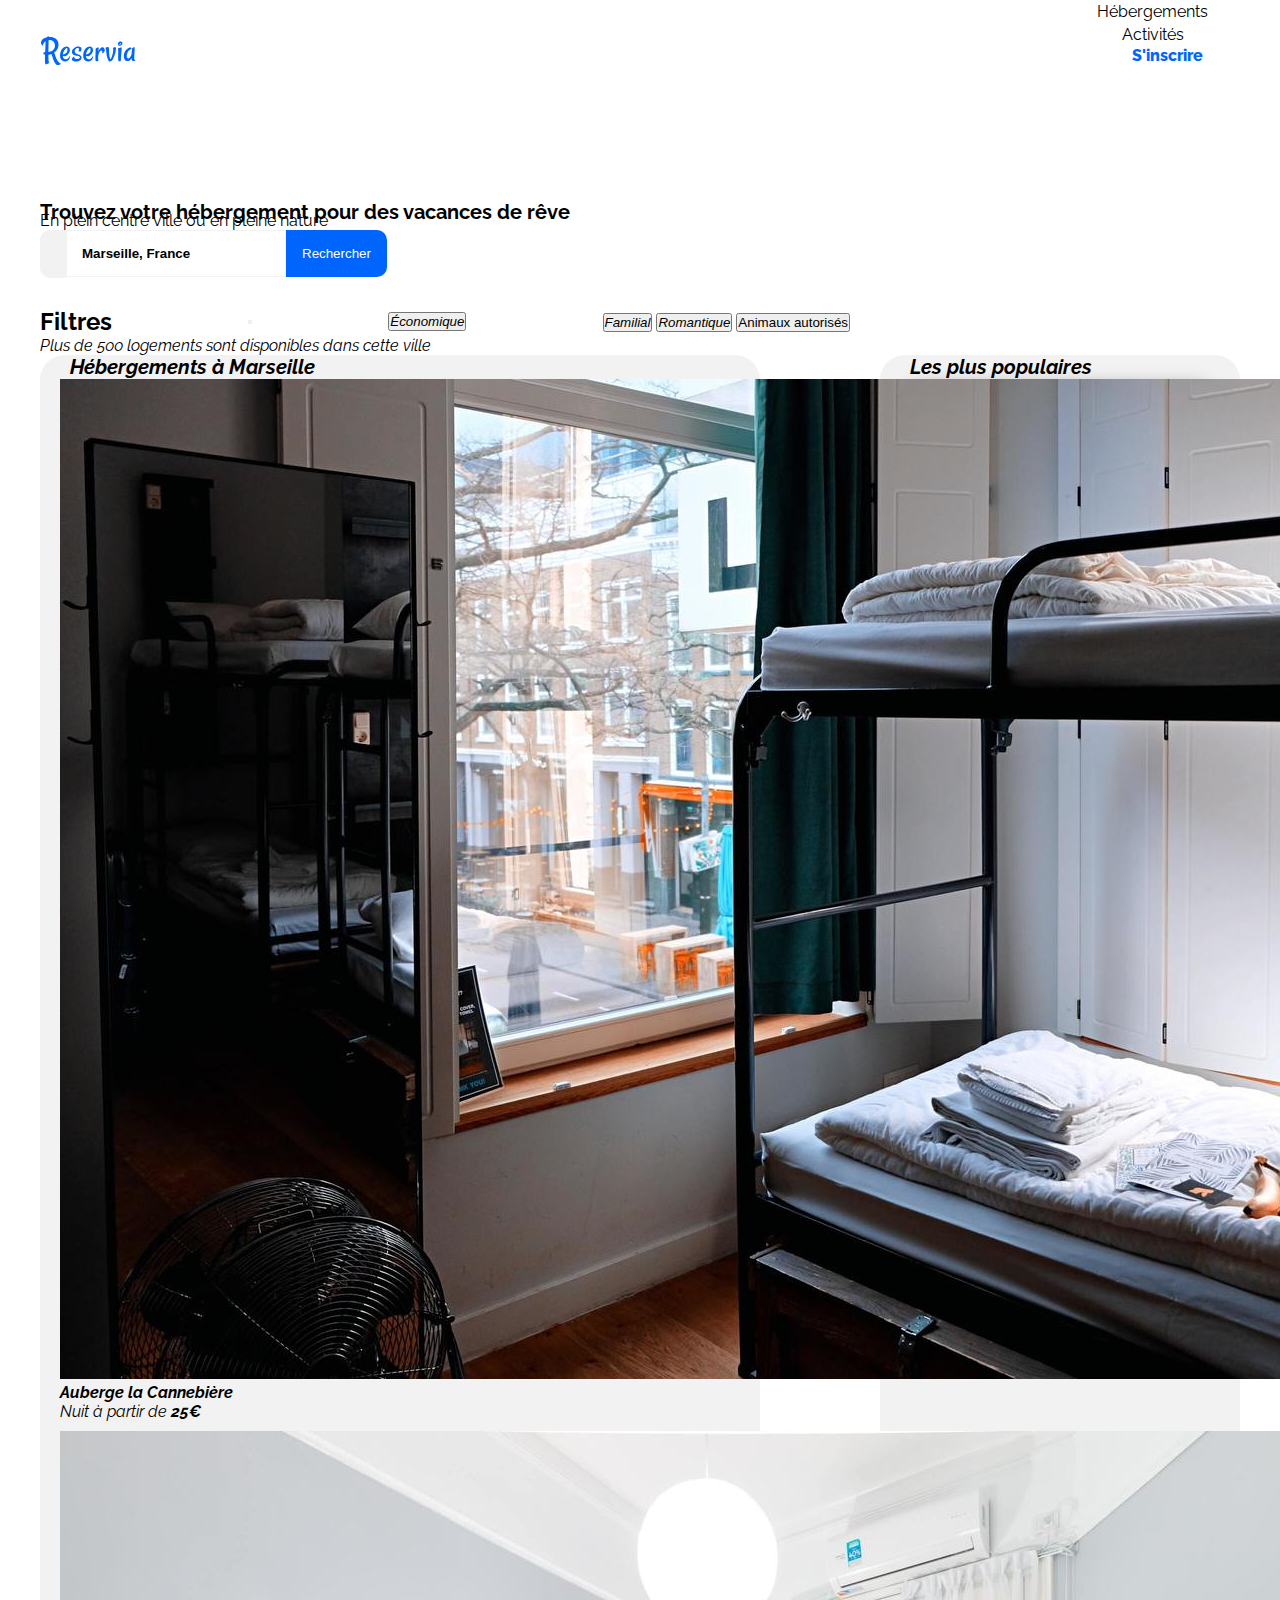
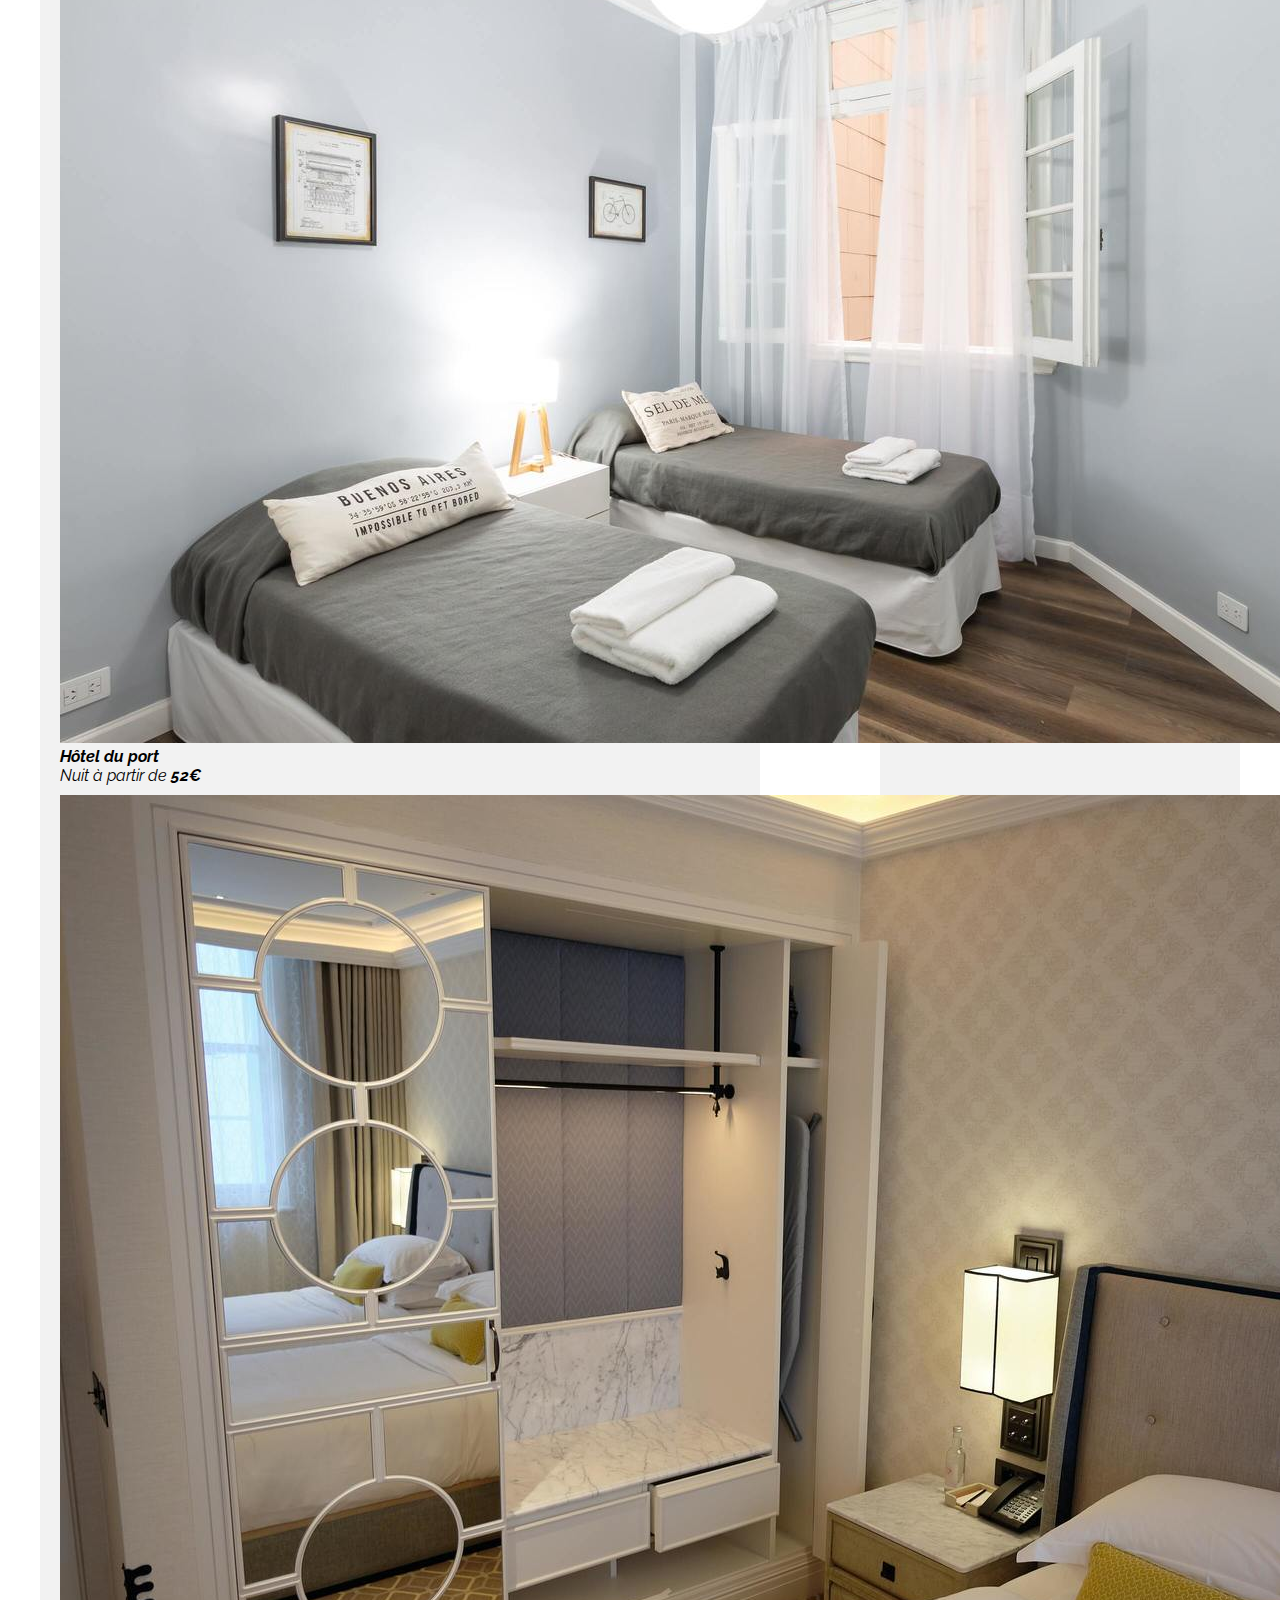
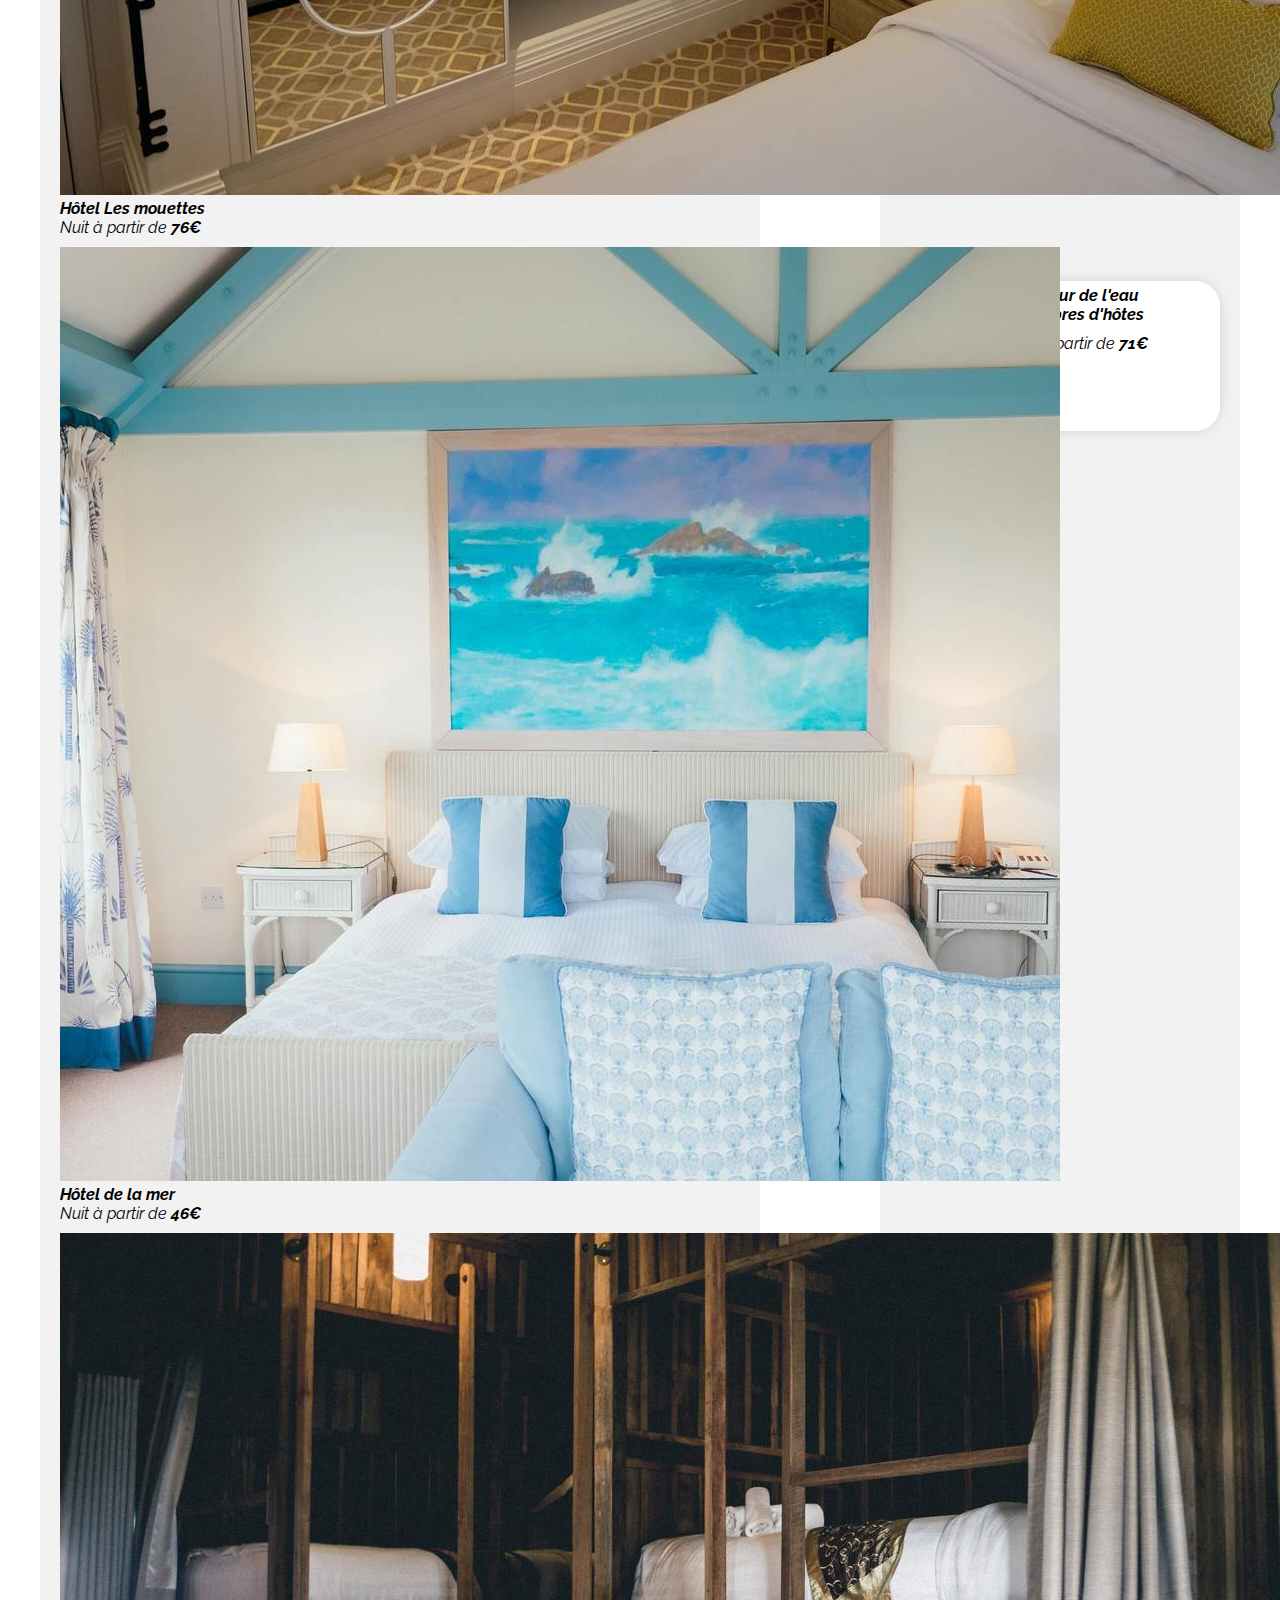
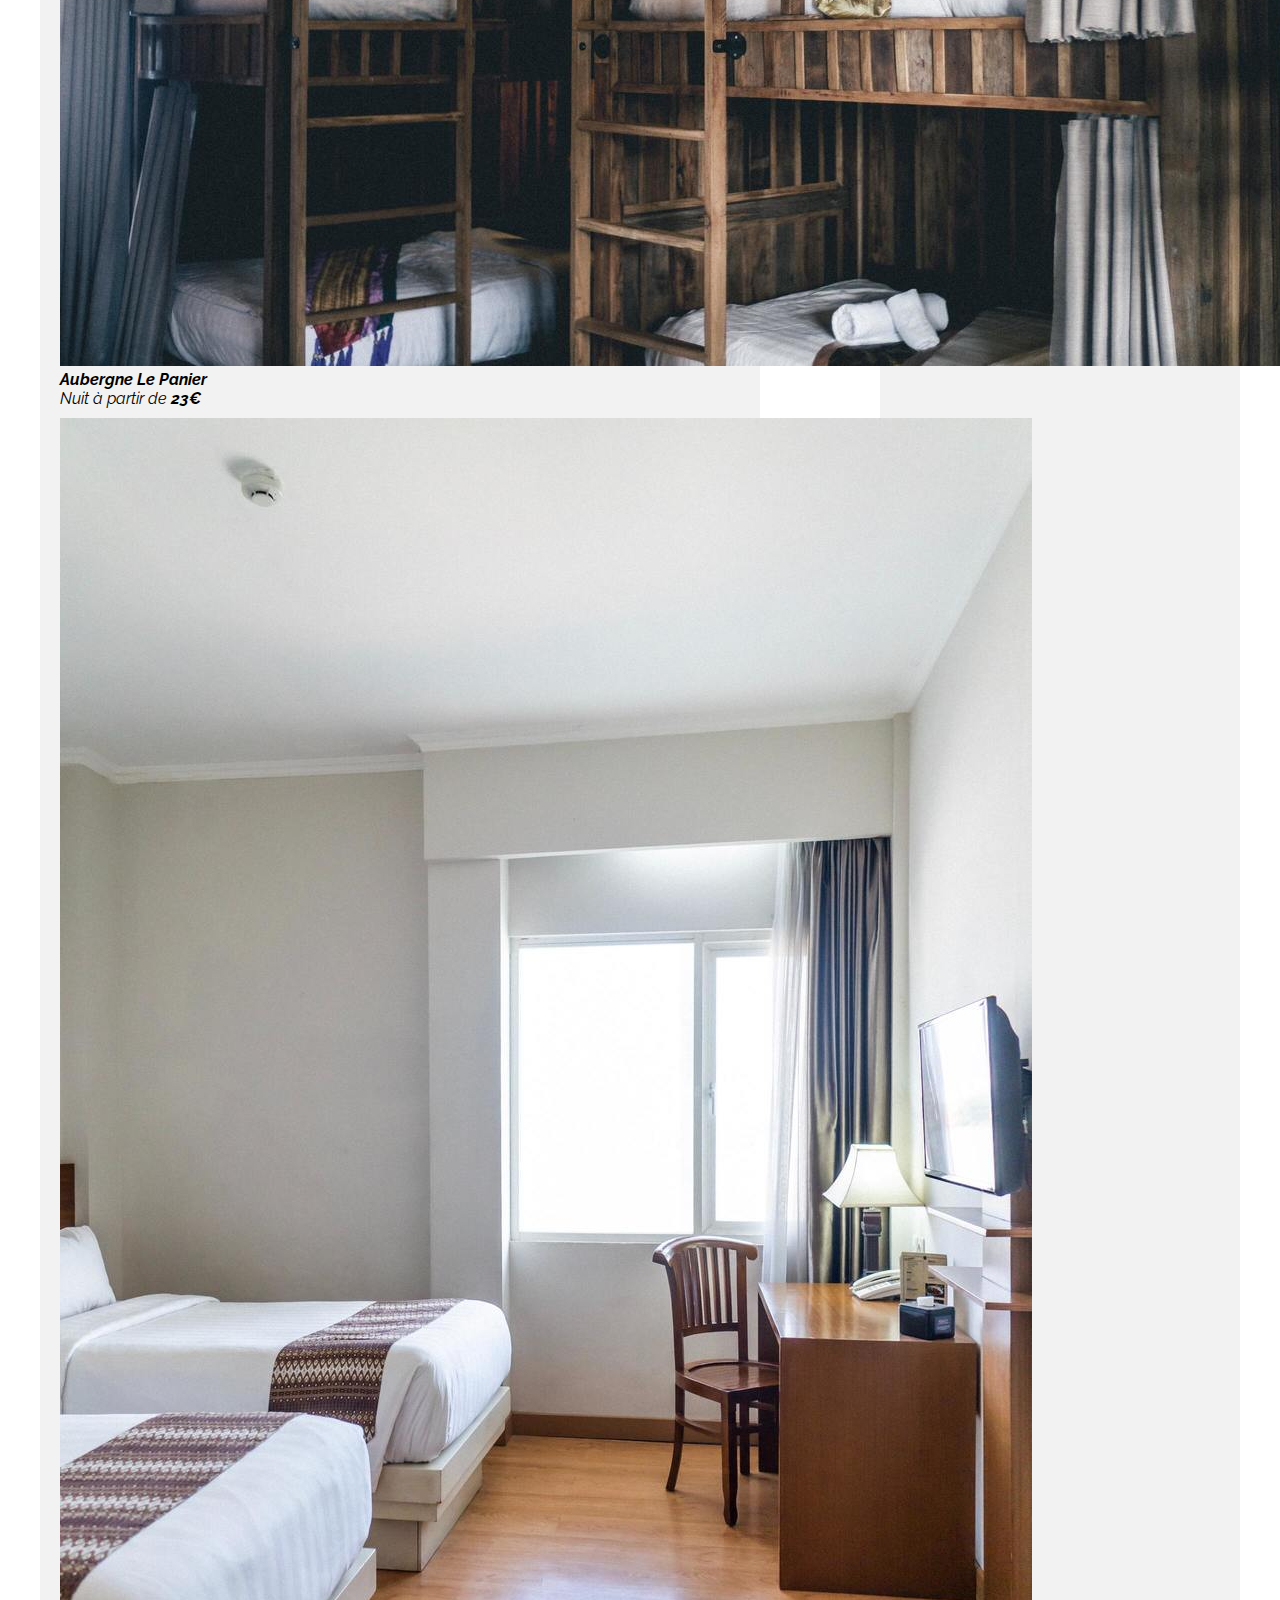
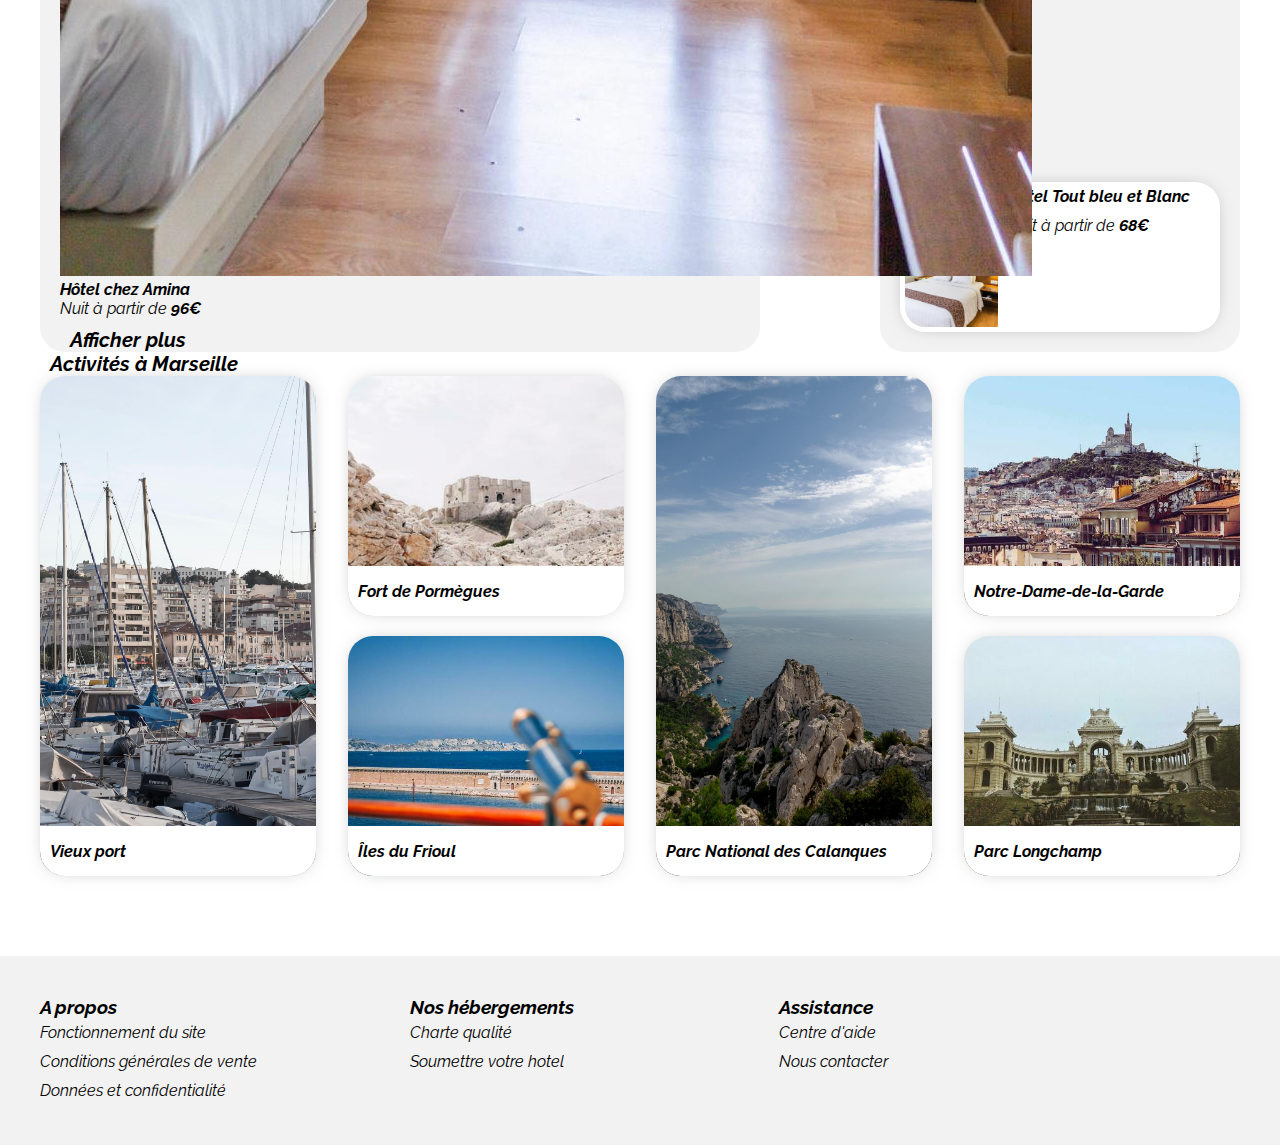
<file: index.html>
<!DOCTYPE html>
<html lang="fr">
<head>
    <meta charset="UTF-8">
    <meta http-equiv="X-UA-Compatible" content="IE=edge">
    <meta name="viewport" content="width=device-width, initial-scale=1.0">
    <title>Reservia imane babic</title>
    <link rel="stylesheet" href="style.css">
    <link rel="preconnect" href="https://fonts.googleapis.com">
    <link rel="preconnect" href="https://fonts.gstatic.com" crossorigin>
    <link href="https://fonts.googleapis.com/css2?family=Raleway&display=swap" 
    rel="stylesheet">
    <link rel="stylesheet" href="https://use.fontawesome.com/releases/v5.15.4/css/all.css" 
    integrity="sha384-DyZ88mC6Up2uqS4h/KRgHuoeGwBcD4Ng9SiP4dIRy0EXTlnuz47vAwmeGwVChigm" 
    crossorigin="anonymous">
</head>
<body>
    <header>
        <nav class="topNav">
            <div class="logo">
                <img src="images/Reservia.svg" alt="logo">
            </div>
            <ul>
                <li class="link">
                <a class="topNavHebergement" href="#goToHebergement">Hébergements</a>
                </li>
                <li class="link">                                                                       
                <a class="topNavActivité" href="#goToActivites">Activités</a>
                </li>   
                <li class="subscribe">
                <a class="topNavInscription" href="">S'inscrire</a>
                </li>
            </ul>
        </nav>
    </header>

    <main>
        <section class="options">
            <div class="searchSection">
                <h1>Trouvez votre hébergement pour des vacances de rêve</h1>
                <p>En plein centre ville ou en pleine nature</p>
                <form class="searchBar">
                    <label class="logoSearchBar">
                        <i class="fas fa-map-marker-alt"></i>
                    </label>
                    <input type="text" value="Marseille, France" class="barSearchBar" name="fname">
                    <button class="buttonSearchBar">
                        <span class="buttonSearchBarText">Rechercher</span>
                        <span class="buttonSearchBarIcon"><i class="fas fa-search"></i></span>
                    </button>
                </form>
            </div>
            <div class="filtersSection">
                <h2>Filtres</h2>
                <button class="filters">
                    <button class="button-economique"><i class="fas fa-money-bill-wave icon-filter">Économique</button>
                    <button class="button-familial"><i class="fas fa-child icon-filter">Familial</button>
                    <button class="button-romantique"><i class="fas fa-heart icon-filter">Romantique</button>
                    <button class="button-animaux"><i class="fas fa-dog icon-filter"></i>Animaux autorisés</button>
                  
                </button>
    
            </div>
            <div class="indication">
                <p><i class="fas fa-info"></i> Plus de 500 logements sont disponibles dans cette ville</p>
            </div>
        </section>
        <div class="container">
            <section class="hebergements">
                <div id="goToHebergement" class="anchor"></div>
                <h4 class="title">Hébergements à Marseille</h4>
                <div class="allCards">
                    <link class="card">
                        <span class="cadre">
                            <img src="./images/hebergements/3_medium/marcus-loke-WQJvWU_HZFo-unsplash.jpg" alt="Auberge la Cannebière"><h4>Auberge la Cannebière</h4><p>Nuit à partir de <b>25€</b></p>
                        </span>
                        <div class="stars">
                            <i class="fas fa-star"></i><i class="fas fa-star"></i><i class="fas fa-star"></i><i class="fas fa-star"></i><span class="emptyStar"><i class="fas fa-star"></i></span>
                        </div>
                    </link>
                    <link class="card">
                        <span class="cadre">
                        <img src="./images/hebergements/3_medium/fred-kleber-gTbaxaVLvsg-unsplash.jpg" alt="Hotel du port"><h4>Hôtel du port</h4><p>Nuit à partir de <b>52€</b></p>
                    </span>
                        <div class="stars">
                            <i class="fas fa-star"></i><i class="fas fa-star"></i><i class="fas fa-star"></i><i class="fas fa-star"></i><i class="fas fa-star"></i>
                        </div>
                    </link>
                    <link class="card">
                        <span class="cadre">
                        <img src="./images/hebergements/3_medium/reisetopia-B8WIgxA_PFU-unsplash.jpg" alt="Hotel Les mouettes"><h4>Hôtel Les mouettes</h4><p>Nuit à partir de <b>76€</b></p>
                        </span>
                        <div class="stars">
                            <i class="fas fa-star"></i><i class="fas fa-star"></i><i class="fas fa-star"></i><i class="fas fa-star"></i><span class="emptyStar"><i class="fas fa-star"></i></span>
                        </div>
                    </link>
                    <link class="card">
                        <span class="cadre">
                        <img src="./images/hebergements/3_medium/annie-spratt-Eg1qcIitAuA-unsplash.jpg" alt="Hotel de la mer"><h4>Hôtel de la mer</h4><p>Nuit à partir de <b>46€</b></p>
                        </span>
                        <div class="stars">
                            <i class="fas fa-star"></i><i class="fas fa-star"></i><i class="fas fa-star"></i><span class="emptyStar"><i class="fas fa-star"></i><i class="fas fa-star"></i></span>
                        </div>
                    </link>
                    <link class="card">
                        <span class="cadre">
                        <img src="./images/hebergements/3_medium/nicate-lee-kT-ZyaiwBe0-unsplash.jpg" alt="Auberge le Panier"><h4>Aubergne Le Panier</h4><p>Nuit à partir de <b>23€</b></p>
                        </span>
                        <div class="stars">
                            <i class="fas fa-star"></i><i class="fas fa-star"></i><i class="fas fa-star"></i><i class="fas fa-star"></i><span class="emptyStar"><i class="fas fa-star"></i></span>
                        </div>
                    </link>
                    <link class="card">
                        <span class="cadre">
                        <img src="./images/hebergements/3_medium/febrian-zakaria-M6S1WvfW68A-unsplash.jpg" alt="Hotel chez Amina"><h4>Hôtel chez Amina</h4><p>Nuit à partir de <b>96€</b></p>
                        </span>
                        <div class="stars">
                            <i class="fas fa-star"></i><i class="fas fa-star"></i><i class="fas fa-star"></i><i class="fas fa-star"></i><i class="fas fa-star"></i>
                        </div>
                    </link>
                </div>
                <p class="readMore">Afficher plus</p>
            </section>
            <section class="populaire">
                <div class="topPopulaire">
                    <h4 class="title">Les plus populaires</h4>
                    <i id="iconPopulaire" class="fas fa-chart-line"></i>
                </div>
                <div class="allCardsPopulaire">
                    <div class="horizontalCard">
                        <img src="./images/hebergements/3_medium/emile-guillemot-Bj_rcSC5XfE-unsplash.jpg" alt="Hotel Le soleil du matin">
                        <div class="description">
                            <div class="text">
                                <h4>Hôtel Le soleil du matin</h4>
                                <p>Nuit à partir de <b>128€</b></p>
                            </div>
                            <div class="horizontalStars">
                                <i class="fas fa-star"></i><i class="fas fa-star"></i><i class="fas fa-star"></i><i class="fas fa-star"></i><i  class="fas fa-star"></i>
                            </div>
                        </div>
                    </div>
                    <div class="horizontalCard">
                        <img src="./images/hebergements/3_medium/aw-creative-VGs8z60yT2c-unsplash.jpg" alt="Au coeur de l'eau Chambres d'hôtes">
                        <div class="description">
                            <div class="text">
                                <h4>Au coeur de l'eau Chambres d'hôtes</h4>
                                <p>Nuit à partir de <b>71€</b></p>
                            </div>
                            <div class="horizontalStars">
                                <i class="fas fa-star"></i><i class="fas fa-star"></i><i class="fas fa-star"></i><i class="fas fa-star"></i><span class="emptyStar"><i class="fas fa-star"></i></span>
                            </div>
                        </div>
                    </div>
                    <div class="horizontalCard">
                        <img src="./images/hebergements/3_medium/febrian-zakaria-sjvU0THccQA-unsplash.jpg" alt="Hotel Tout bleu et Blanc">
                        <div class="description">
                            <div class="text">
                                <h4>Hôtel Tout bleu et Blanc</h4>
                                <p>Nuit à partir de <b>68€</b></p>
                            </div>
                            <div class="horizontalStars">
                                <i class="fas fa-star"></i><i class="fas fa-star"></i><i class="fas fa-star"></i><i class="fas fa-star"></i><span class="emptyStar"><i class="fas fa-star"></i></span>
                            </div>
                        </div>
                    </div>
                </div>
            </section>
        </div>
        <div class="containerActivites">
            <div id="goToActivites" class="anchor"></div>
            <div class="titleSection">
                <h4 class="title">Activités à Marseille</h4>
            </div>
            <div class="galery">
                    <div class="columnGalerySingle">
                        <div class="galeryCard">
                            <img src="./images/activites/2_large/reno-laithienne-QUgJhdY5Fyk-unsplash.jpg" alt="Vieux port">
                            <div class="galeryLegend">
                                <p>Vieux port</p>
                            </div>
                        </div>
                    </div>
                    <div class="columnGalery">
                        <div class="galeryCard">
                            <img src="./images/activites/4_small/paul-hermann-QFTrLdQIRhI-unsplash.jpg" alt="Fort de Pormègues">
                            <div class="galeryLegend">
                                <p>Fort de Pormègues</p>
                            </div>
                        </div>
                        <div class="galeryCard">
                            <img src="./images/activites/4_small/kevin-hikari-rV_Qd1l-VXg-unsplash.jpg" alt="Iles du Frioul">
                            <div class="galeryLegend">
                                <p>Îles du Frioul</p>
                            </div>
                        </div>
                    </div>
                    <div class="columnGalerySingle">
                        <div class="galeryCard">
                            <img src="./images/activites/2_large/kilyan-sockalingum-NR8-cBCN3aI-unsplash.jpg" alt="Parc National des Calanques">
                            <div class="galeryLegend">
                                <p>Parc National des Calanques</p>
                            </div>
                        </div>
                    </div>
                    <div class="columnGalery">
                        <div class="galeryCard">
                            <img src="./images/activites/4_small/florian-wehde-xW9e8gdotxI-unsplash.jpg" alt="Notre-Dame-de-la-Garde">
                            <div class="galeryLegend">
                                <p>Notre-Dame-de-la-Garde</p>
                            </div>
                        </div>
                        <div class="galeryCard">
                            <img src="./images/activites/4_small/lena-paulin-wH2-EJoDcV0-unsplash.jpg" alt="Parc Longchamp">
                            <div class="galeryLegend">
                                <p>Parc Longchamp</p>
                        </div>
                    </div>
                </div>
            </div>
        </div> 
    </main>
    <footer>
        <section class="footer">
            <nav class="footerListe">
                <h3>A propos</h3>
                <ul>
                    <li><a href="">Fonctionnement du site</a></li>
                    <li><a href="">Conditions générales de vente</a></li>
                    <li><a href="">Données et confidentialité</a></li>
                </ul>
            </nav>
            <nav class="footerListe">
                <h3>Nos hébergements</h3>
                <ul>
                    <li><a href="">Charte qualité</a></li>
                    <li><a href="">Soumettre votre hotel</a></li>
                </ul>
            </nav>
            <nav class="footerListe">
                <h3>Assistance</h3>
                <ul>
                    <li><a href="">Centre d'aide</a></li>
                    <li><a href="">Nous contacter</a></li>
                </ul>
            </na>
        </section>
    </footer>
</body> 
</html>
</file>
<file: style.css>
* {
    margin: 0;
    padding: 0;
    list-style: none;
    text-decoration: none;
    box-sizing: border-box;
}

body
{
    margin: 0;
    padding: 0;
    margin: auto;
}

main 
{
    max-width: 1200px;
    margin: 0 auto;
    padding-top: 100px;
}

header  
{
    width: 100%;
    background-color: white;
    z-index: 10;
}
.topNav 
{
    font-family: 'Raleway';
    height: 100px;
    display: flex;
    flex-wrap: wrap;
    max-width: 1200px;
    margin: 0 auto;
}
.topNav div 
{
    height: 100%;
}
.topNav .logo 
{
    display: flex;
    flex-grow: 1;
    align-items: center;
}
.topNav .logo img 
{
    max-height: 50px;
}
.topNav .link, .topNav .subscribe 
{
    display: flex;
    justify-content: center;
    align-items: center;
    font-weight: 400;
}
.topNav a 
{
    color: black;
    text-decoration: none;
    height: 100%;
    display: flex;
    justify-content: center;
    align-items: center;
}
.topNav .subscribe a 
{
    padding-left : 30px;
    color : #0065FC;
    font-weight: 800;
}
.topNav .link a 
{
    padding:  0 30px;
    border: 2px transparent solid;
    
    text-decoration: none;
}
.topNav .link a:hover
{
    border-top: #0065FC 2px solid;
    color : #0065FC;
}

.options {
    width: 100%;
    margin: auto;
}

.searchSection
{
    font-family: 'Raleway';
}
.searchSection h1
{
    font-weight: bold;
    font-size: 20px;
}
.searchSection p
{
    margin-top: -13px;
}
.logoSearchBar
{
    padding: 13px;
    padding-bottom: 16px;
    border-radius: 10px 0 0 10px;
    background-color: #F2F2F2;
    margin-top: 5px;
}
.barSearchBar
{
    border: 1px #F2F2F2 solid;
    padding: 15px;
    width: 220px;
    color: black;
    font-weight: bold;
    margin: 0;
}
.buttonSearchBar
{
    border: none;
    background-color: #0065FC;
    color: white;
    padding: 16px;
    border-radius: 0 10px 10px 0;
    margin-left: -4px;
}
.buttonSearchBarIcon
{
    display: none;
}
.filtersSection
{
    font-family: 'Raleway';
    margin-top: 30px;
    font-weight: bold;
    display: flex;
    flex-direction: row;
    justify-content: space-between;
    align-items: center;
    width: 810px;
}

.filter
{
    border: 3px solid #F2F2F2;
    border-radius: 25px;
    display: flex;
    align-items: center;
    transition-duration: 0.5s;
}
.filter:hover
{
    cursor: pointer;
    border: 3px solid #0065FC;
    transition-duration: 0.5s;
}
.filter a
{
    
    margin-left: 10px;
    margin-right: 20px;
}
.filter .filter-fav
{
    width: 50px;
    height: 50px;
    
    border-radius: 50%;
    background-color: #DEEBFF;
    color: #0065FC;
    margin: -3px;
    font-size: 18px;
    display: flex;
    justify-content: center;
    align-items: center;
}
.indication
{
    display: flex;
    justify-content: flex-start;
    align-items: center;
    width: 100%;
    font-family: 'Raleway';
}
.indicationIcon
{
    display: flex;
    justify-content: center;
    align-items: center;
    color: #0065FC;
    border: 3px solid #F2F2F2;
    border-radius: 50%;
    width: 30px;
    height: 30px;
    font-size: 17px;
    margin-right: 5px;
}
.anchor
{
    position: absolute;
    top: -100px;
}
.container
{
    display: flex;
    flex-direction: row;
    width: 100%;
    margin: auto;
    justify-content: space-between;
}
.hebergements
{
    position: relative;
    max-width: 60%;
    background-color: #F2F2F2;
    font-family: 'Raleway';
    border-radius: 25px;
    padding: 0 20px;
}
.readMore
{
    margin-left: 10px;
    font-weight: bold;
    font-size: 20px; 
}
.populaire
{
    display: flex;
    flex-direction: column;
    max-width: 30%;
    background-color: #F2F2F2;
    font-family: 'Raleway';
   
    border-radius: 25px;
    padding: 0 20px 20px 20px;
}
.title
{
    margin-left: 10px;
    font-weight: bold;
    font-size: 20px;
    flex-grow: 1;
}
.topPopulaire
{
    display: flex;
    flex-direction: row;
    flex-wrap: nowrap;
    align-items: center;
}
#iconPopulaire
{
    font-size: 30px;
}
.allCards
{
    display: flex;
    flex-flow: wrap row;
    justify-content: space-between;
   
    width: 100%;
}
.allCardsPopulaire
{
    display: flex;
    flex-direction: column;
    justify-content: space-between;
    
    width: 100%;
    flex-grow: 1;
}
.horizontalCard
{
    width: 100%;
    background-color: white;
    border-radius: 25px;
    border: 5px solid transparent;
    box-shadow: 0 0 20px -10px rgba(0,0,0,0.5);
    overflow: hidden;
    max-height: 150px;
    box-sizing: border-box;
    transition-duration: 0.5s;
}
.horizontalCard:hover
{
    cursor: pointer;
    box-shadow: 0 0 20px 0px rgba(0,0,0,0.5);
    transition-duration: 0.5s;
}
.horizontalCard img
{
    width:  30%;
    height: 150px;
    float: left;
    object-fit: cover;
    transition-duration: 0.5s;
}

.horizontalCard .description {
    display: flex;
    flex-grow: 1;
    justify-content: space-between;
    flex-direction: column;
    height: 100%;
    padding-left: 10px;
}

.horizontalCard h4
{
    margin: 0;
    margin-bottom: 10px;
}
.horizontalCard p
{
    margin: 0;
}
.horizontalStars
{
    color: #0065FC;
    padding-bottom: 5px;
}
.card
{
    width: 28%;
    background-color: white;
    border-radius: 25px;
    box-shadow: 0 0 20px -10px rgba(0,0,0,0.5);
    border: 5px solid transparent;
    margin-bottom: 25px;
    max-height: 230px;
    transition-duration: 0.5s;
    overflow: hidden;
}
.card:hover
{
    cursor: pointer;
    box-shadow: 0 0 20px 0px rgba(0,0,0,0.5);
    transition-duration: 0.5s;
}
.stars
{
    margin-left: 10px;
    padding-bottom: 10px;
}
.stars i
{
    margin-top: 55px;
    margin-top: 0px;
    color: #0065FC;
}
.emptyStar i
{
    margin-top: 0px;
    color: #DEEBFF;
}
.card img
{
    width: 100%;
    height: 135px;
    object-fit: cover;
    transition-duration: 0.5s;
}
.card img:hover
{
    transition-duration: 0.5s;
    filter: opacity(0.7);
}
.card h4
{
    margin-left: 10px;
    margin-top: 2px;
}
.card p
{
    margin-left: 10px;
    margin-top: -15px;
}

footer 
{
    max-width: 1280px;
    margin: 0 auto;
    background-color: #f2f2f2;
}
section.footer 
{
    padding: 40px;
    display: flex;
    max-width: 1200px;
    font-family: 'Raleway';
}
.footerListe 
{
    width: 33%;
}
.footerListe ul  
{
    list-style: none;
    padding-left: 0;
}
.footerListe ul li 
{
    padding : 5px 0px;
}
.footerListe ul li a
{
    text-decoration: none;
    color: black;
}
/*Section Activitées*/
.containerActivites
{
    position: relative;
    padding-bottom: 80px;
}
.containerActivites h4
{
    font-size: 20px;
    font-family: 'Raleway';
}
.titleSection
    {
        width: 100%;
        margin: auto;
    }
.galery
{
    width: 100%;
    display: flex;
    flex-direction: row;
    justify-content: space-between;
    height: 500px;
}
.galery > div 
{
    width: 23%;
    display: flex;
    flex-direction: column;
    justify-content: space-between;
    height: 100%;
}
.columnGalery div:first-child {
    margin-bottom: 20px;
}
.galeryCard
{
    position: relative;
    width: 100%;
    border-radius: 25px;
    height: 100%;
    overflow: hidden;
    box-shadow: 0 0 20px -10px rgba(0,0,0,0.5);
}
.galeryCard:hover
{
    cursor: pointer;
    box-shadow: 0 0 20px 0px rgba(0,0,0,0.5);
    transition-duration: 0.5s;
}
.galeryCard img
{
    height: 100%;
    object-fit: cover;
    width: 100%;  
}

.galeryCard p
{
    font-family: 'Raleway';
    margin: 0 0 0 10px;
}
.galeryCardMin img
{
    position: relative;
    object-fit: cover;
    width: 100%;
    overflow: hidden;
}
.galeryCardMin p
{
    font-family: 'Raleway';
    position: absolute;
    top: 0%;
    left: 5%;
}
.galeryLegend
{
    display: flex;
    align-items: center;
    position: absolute;
    font-weight: bold;
    bottom: 0px;
    width: 100%;
    height: 50px;
    background-color: white;
}

/* affichage tablette */
@media screen and (max-width : 1025px) {
    .topNav 
    {
        flex-wrap: wrap;
        height: auto;
    }
    .topNav img
    {
        margin: 0 35px;
    }
    .topNav div {
        width: 50%;
        height: 55px;
    }
    .topNav div:nth-child(2) {
        order: 3;
    }
    .topNav div:nth-child(3) {
        order: 4;
    }
    .topNav div:nth-child(4) {
        order: 2;
    }
    .topNav a  
    {
        width: 100%;
    }
    .topNav .link a:hover {
        border-top: transparent 2px solid;
        border-bottom: #0065FC 2px solid;
    }
    main 
    {
        margin: 0;
        max-width: none;
    }
    .searchSection
    {
        width: 90%;
        margin: auto;
    }
    .searchBar
    {
        margin-bottom: 20px;
        width: 90%;
    }
    .barSearchBar
    {
        width: 150px;
    }
    .filtersSection
    {
        display: flex;
        flex-flow: wrap row;
        align-items: center;
        width: 90%;
        margin:auto;
    }
    .filter
    {
        margin: 5px 5px;
        width: auto;
    }
    .indication
    {
        justify-content: flex-start;
        width: 90%;
        margin: 10px auto;
    }
    .container
    {
        flex-direction: column-reverse;
        width: 100%;
    }
    .populaire
    {
        max-width: 100%;
        border-radius: 0;
    }
    .horizontalCard
    {
        width: 100%;
        margin-bottom: 20px;
    }
    .hebergements
    {
        max-width: 100%;
        margin: 0;
        background-color: white;
        flex-flow: wrap row;
    }
    .card
    {
        width: 48%;
    }
    .card img
    {
        height: 145px;
    }
    .readMore
    {
        margin-left: 10px;
        font-weight: bold;
        font-size: 17px; 
    }
    .containerActivites
    {
        width: 100%;
        display: flex;
        flex-direction: column;
        padding-bottom: 0px;
    }
    .titleSection
    {
        width: 95%;
        margin: auto;
    }
    .galery > div 
    {
        width: 100%;
        flex-direction: row;
        height: 100%;
    }
    .galery > div:nth-child(2), .galery > div:nth-child(4)
    {
        width: 100%;
        flex-direction: row;
        justify-content: space-between;
        margin: auto;
        height: 100%;
    }
    .columnGalery > div
    {
        width: 47%;
    }
    .galery
    {
        width: 95%;
        height: auto;
        margin: auto;
        flex-direction: column;
    }
    .galeryCard
    {
        width: 100%;
        height: auto;
        margin-bottom: 20px;
    }
    .galeryCard img
    {
        height: 250px; 
    }
    footer 
    {
        width: 100%;
    }
    section.footer 
    {
        flex-direction: row;
    }
    .footerListe 
    {
        width: 90%;
        margin: 0 5px;
    }
}

/* affichage mobile */
@media screen and (max-width : 767px) {
    .topNav 
    {
        flex-wrap: wrap;
        height: auto;
    }
    .topNav img
    {
        margin: 0 35px;
    }
    .topNav div {
        width: 50%;
        height: 55px;
    }
    .topNav div:nth-child(2) {
        order: 3;
    }
    .topNav div:nth-child(3) {
        order: 4;
    }
    .topNav div:nth-child(4) {
        order: 2;
    }
    .topNav a  
    {
        width: 100%;
    }
    .topNav .link a:hover {
        border-top: transparent 2px solid;
        border-bottom: #0065FC 2px solid;
    }
    main 
    {
        margin: 0;
        max-width: none;
    }
    .searchSection
    {
        width: 90%;
        margin: auto;
    }
    .searchBar
    {
        margin-bottom: 20px;
        width: 90%;
    }
    .barSearchBar
    {
        width: 150px;
    }
    .buttonSearchBarIcon
    {
        display: initial;
        margin: 0;
    }
    .buttonSearchBarText
    {
        display: none;
        margin: 0;
    }
    .filtersSection
    {
        display: flex;
        flex-direction: row;
        flex-wrap: wrap;
        justify-content: flex-start;
        width: 90%;
        margin: auto;
    }
    .filter
    {
        margin: 5px auto;
        width: auto;
    }
    .indication
    {
        justify-content: flex-start;
        width: 90%;
        margin: 10px auto;
    }
    .container
    {
        flex-direction: column-reverse;
        width: 100%;
    }
    .populaire
    {
        max-width: 100%;
        border-radius: 0;
    }
    .horizontalCard
    {
        width: 100%;
        margin-bottom: 20px;
    }
    .hebergements
    {
        max-width: 100%;
        margin: 0;
        background-color: white;
        flex-direction: column;
        flex-wrap: nowrap;
    }
    .card
    {
        width: 100%;
    }
    .card img
    {
        height: 145px;
    }
    .readMore
    {
        margin-left: 10px;
        font-weight: bold;
        font-size: 17px; 
    }
    .containerActivites
    {
        width: 100%;
        display: flex;
        flex-direction: column;
        padding-bottom: 0px;
    }
    .titleSection
    {
        width: 90%;
        margin: auto;
    }
    .galery > div:nth-child(2), .galery > div:nth-child(4)
    {
        width: 100%;
        flex-direction: column;
        margin: auto;
        height: 100%;
    }
    .columnGalery > div
    {
        width: 100%;
    }
    .galery
    {
        width: 90%;
        height: auto;
        margin: auto;
        flex-direction: column;
    }
    .galeryCard
    {
        width: 100%;
        height: auto;
        margin-bottom: 20px;
    }
    .galeryCard img
    {
        height: 230px;
        object-fit: cover;
        width: 100%;  
    }
    .galeryLegend
    {
        display: flex;
        align-items: center;
        position: absolute;
        font-weight: bold;
        bottom: 0px;
        width: 100%;
        height: 50px;
        background-color: white;
    }
    footer 
    {
        width: 100%;
    }
    .footerListe 
    {
        width: 100%;
    }
    section.footer 
    {
        flex-direction: column;
    }
}
</file>
